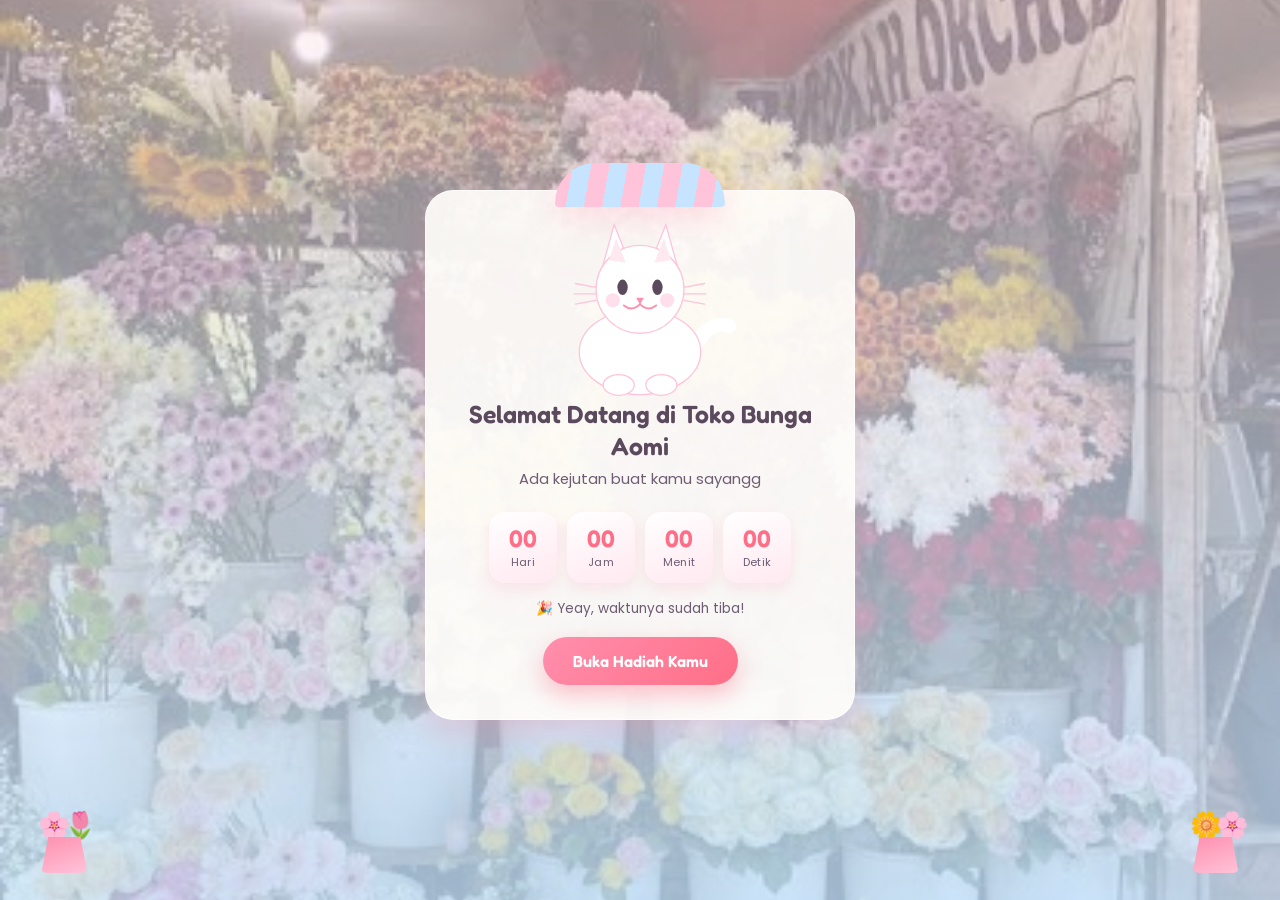
<file: index.html>
<!DOCTYPE html>
<html lang="id">

<head>
  <meta charset="UTF-8">
  <meta name="viewport" content="width=device-width, initial-scale=1.0">
  <title>Toko Bunga Aomi</title>

  <meta property="og:title" content="Toko Bunga Aomi">
  <meta property="og:description" content="Ada kejutan buat kamu sayangg">
  <meta property="og:type" content="website">

  <link rel="icon"
    href="data:image/svg+xml,%3Csvg xmlns='http://www.w3.org/2000/svg' viewBox='0 0 100 100'%3E%3Ctext y='.9em' font-size='90'%3E%F0%9F%90%B1%3C/text%3E%3C/svg%3E">

  <link rel="preconnect" href="https://fonts.googleapis.com">
  <link rel="preconnect" href="https://fonts.gstatic.com" crossorigin>
  <link
    href="https://fonts.googleapis.com/css2?family=Fredoka:wght@400;500;600;700&family=Poppins:wght@300;400;500;600;700&display=swap"
    rel="stylesheet">
  <link rel="stylesheet" href="style.css?v=1">
</head>

<body class="index-body">
  <div class="page-transition-overlay" id="pageTransitionOverlay" aria-hidden="true">

  </div>


  <div class="hero">
    <div class="hero-bg" aria-hidden="true"></div>
    <div class="hero-overlay" aria-hidden="true"></div>

    <div class="flower-pot flower-pot-left" aria-hidden="true">
      <span class="blooms">🌸🌷</span>
      <span class="pot"></span>
    </div>
    <div class="flower-pot flower-pot-right" aria-hidden="true">
      <span class="blooms">🌼🌸</span>
      <span class="pot"></span>
    </div>

    <div class="shop-card">
      <div class="awning" aria-hidden="true"></div>

      <div class="cat-guardian" aria-hidden="true">
        <svg viewBox="0 0 260 280" xmlns="http://www.w3.org/2000/svg">
          <g transform="translate(196,148)">
            <path class="cat-tail" d="M10,92 C14,42 46,14 72,24" fill="none" stroke="var(--white)" stroke-width="22"
              stroke-linecap="round" />
          </g>
          <ellipse cx="130" cy="212" rx="94" ry="66" fill="var(--white)" stroke="var(--pink-mid)" stroke-width="2" />
          <g class="cat-head">
            <polygon points="72,80 90,15 118,85" fill="var(--white)" stroke="var(--pink-mid)" stroke-width="2" />
            <polygon points="142,85 170,15 188,80" fill="var(--white)" stroke="var(--pink-mid)" stroke-width="2" />
            <circle cx="130" cy="115" r="68" fill="var(--white)" stroke="var(--pink-mid)" stroke-width="2" />
            <polygon points="82,70 93,36 108,74" fill="var(--pink-light)" />
            <polygon points="152,74 167,36 178,70" fill="var(--pink-light)" />
            <circle cx="88" cy="132" r="11" fill="var(--pink-mid)" opacity="0.55" />
            <circle cx="172" cy="132" r="11" fill="var(--pink-mid)" opacity="0.55" />
            <ellipse class="cat-eye" cx="103" cy="112" rx="8" ry="12" fill="var(--ink)" />
            <ellipse class="cat-eye" cx="157" cy="112" rx="8" ry="12" fill="var(--ink)" />
            <polygon points="124,128 136,128 130,138" fill="var(--pink-deep)" />
            <path d="M130,138 Q118,150 105,140" fill="none" stroke="var(--pink-deep)" stroke-width="3"
              stroke-linecap="round" />
            <path d="M130,138 Q142,150 155,140" fill="none" stroke="var(--pink-deep)" stroke-width="3"
              stroke-linecap="round" />
            <line x1="62" y1="112" x2="30" y2="106" stroke="var(--pink-mid)" stroke-width="2" stroke-linecap="round" />
            <line x1="62" y1="122" x2="28" y2="122" stroke="var(--pink-mid)" stroke-width="2" stroke-linecap="round" />
            <line x1="62" y1="132" x2="30" y2="138" stroke="var(--pink-mid)" stroke-width="2" stroke-linecap="round" />
            <line x1="198" y1="112" x2="230" y2="106" stroke="var(--pink-mid)" stroke-width="2"
              stroke-linecap="round" />
            <line x1="198" y1="122" x2="232" y2="122" stroke="var(--pink-mid)" stroke-width="2"
              stroke-linecap="round" />
            <line x1="198" y1="132" x2="230" y2="138" stroke="var(--pink-mid)" stroke-width="2"
              stroke-linecap="round" />
          </g>
          <ellipse cx="97" cy="263" rx="24" ry="16" fill="var(--white)" stroke="var(--pink-mid)" stroke-width="2" />
          <ellipse cx="163" cy="263" rx="24" ry="16" fill="var(--white)" stroke="var(--pink-mid)" stroke-width="2" />
        </svg>
      </div>

      <h1 class="heading index-heading">Selamat Datang di Toko Bunga Aomi</h1>
      <p class="subtitle">Ada kejutan buat kamu sayangg</p>

      <div class="countdown" id="countdown" aria-live="off">
        <div class="countdown-item"><span class="num" id="days">00</span><span class="lbl">Hari</span></div>
        <div class="countdown-item"><span class="num" id="hours">00</span><span class="lbl">Jam</span></div>
        <div class="countdown-item"><span class="num" id="minutes">00</span><span class="lbl">Menit</span></div>
        <div class="countdown-item"><span class="num" id="seconds">00</span><span class="lbl">Detik</span></div>
      </div>

      <p class="countdown-hint" id="countdownHint">Sabar yaa, hadiahnya belum boleh dibuka...</p>

      <button class="gift-button" id="giftButton" disabled>Buka Hadiah Kamu</button>
    </div>
  </div>
  <script src="script.js?v=1" defer></script>
</body>

</html>
</file>
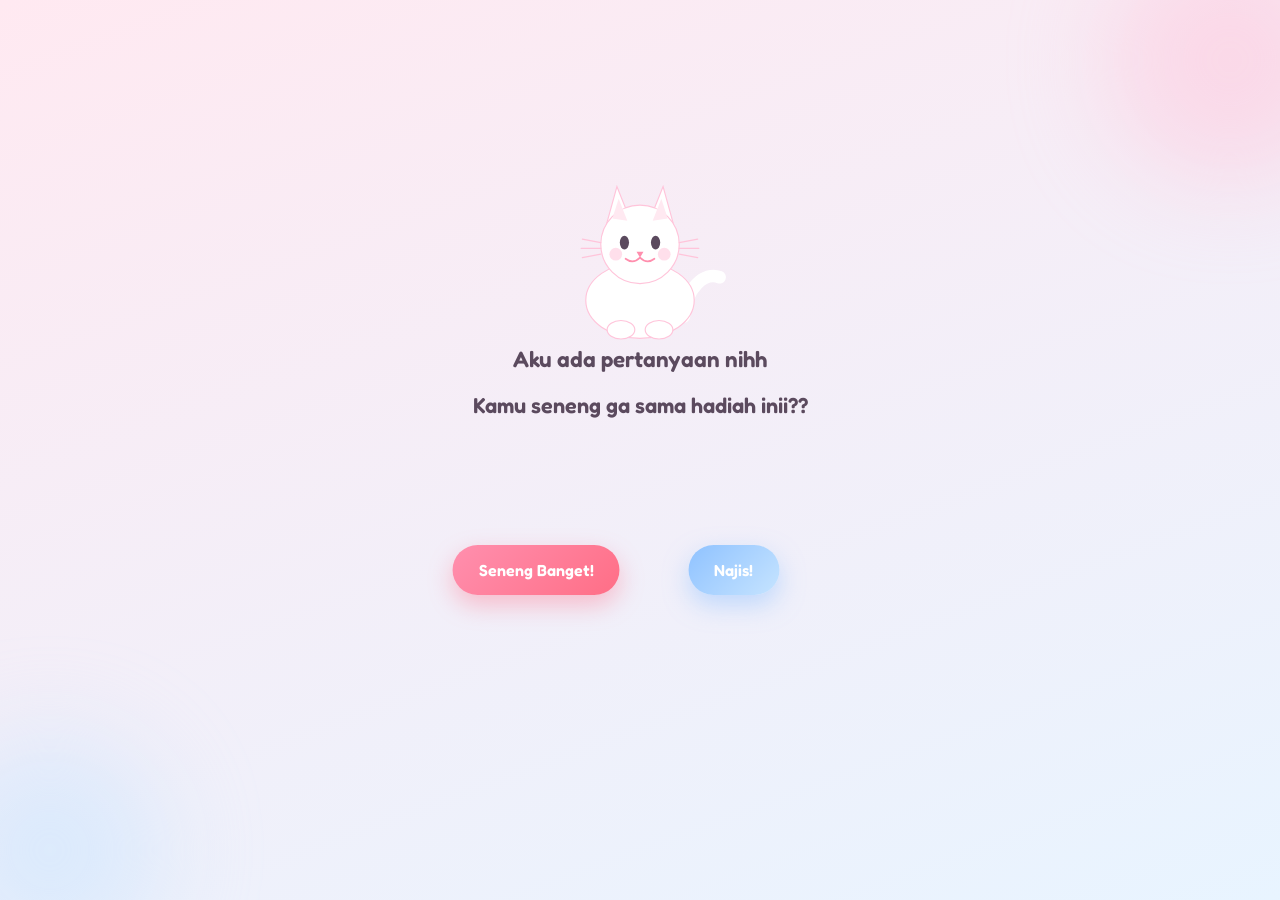
<file: kuis.html>
<!DOCTYPE html>
<html lang="id">

<head>
  <meta charset="UTF-8">
  <meta name="viewport" content="width=device-width, initial-scale=1.0">
  <title>Pertanyaan</title>
  <link rel="icon"
    href="data:image/svg+xml,%3Csvg xmlns='http://www.w3.org/2000/svg' viewBox='0 0 100 100'%3E%3Ctext y='.9em' font-size='90'%3E%F0%9F%90%B1%3C/text%3E%3C/svg%3E">

  <link rel="preconnect" href="https://fonts.googleapis.com">
  <link rel="preconnect" href="https://fonts.gstatic.com" crossorigin>
  <link
    href="https://fonts.googleapis.com/css2?family=Fredoka:wght@400;500;600;700&family=Poppins:wght@300;400;500;600;700&display=swap"
    rel="stylesheet">
  <link rel="stylesheet" href="style.css?v=1">
</head>

<body class="quiz-body">
  <div class="page-transition-overlay" id="pageTransitionOverlay" aria-hidden="true">

  </div>



  <div class="bg-blob bg-blob-1" aria-hidden="true"></div>
  <div class="bg-blob bg-blob-2" aria-hidden="true"></div>

  <div class="page">
    <div class="cat-watch" aria-hidden="true">
      <svg viewBox="0 0 260 280" xmlns="http://www.w3.org/2000/svg">
        <g transform="translate(196,148)">
          <path class="cat-tail" d="M10,92 C14,42 46,14 72,24" fill="none" stroke="var(--white)" stroke-width="22"
            stroke-linecap="round" />
        </g>
        <ellipse cx="130" cy="212" rx="94" ry="66" fill="var(--white)" stroke="var(--pink-mid)" stroke-width="2" />
        <g class="cat-head-tilt">
          <polygon points="72,80 90,15 118,85" fill="var(--white)" stroke="var(--pink-mid)" stroke-width="2" />
          <polygon points="142,85 170,15 188,80" fill="var(--white)" stroke="var(--pink-mid)" stroke-width="2" />
          <circle cx="130" cy="115" r="68" fill="var(--white)" stroke="var(--pink-mid)" stroke-width="2" />
          <polygon points="82,70 93,36 108,74" fill="var(--pink-light)" />
          <polygon points="152,74 167,36 178,70" fill="var(--pink-light)" />
          <circle cx="88" cy="132" r="11" fill="var(--pink-mid)" opacity="0.55" />
          <circle cx="172" cy="132" r="11" fill="var(--pink-mid)" opacity="0.55" />
          <ellipse class="cat-eye" cx="103" cy="112" rx="8" ry="12" fill="var(--ink)" />
          <ellipse class="cat-eye" cx="157" cy="112" rx="8" ry="12" fill="var(--ink)" />
          <polygon points="124,128 136,128 130,138" fill="var(--pink-deep)" />
          <path d="M130,138 Q118,150 105,140" fill="none" stroke="var(--pink-deep)" stroke-width="3"
            stroke-linecap="round" />
          <path d="M130,138 Q142,150 155,140" fill="none" stroke="var(--pink-deep)" stroke-width="3"
            stroke-linecap="round" />
          <line x1="62" y1="112" x2="30" y2="106" stroke="var(--pink-mid)" stroke-width="2" stroke-linecap="round" />
          <line x1="62" y1="122" x2="28" y2="122" stroke="var(--pink-mid)" stroke-width="2" stroke-linecap="round" />
          <line x1="62" y1="132" x2="30" y2="138" stroke="var(--pink-mid)" stroke-width="2" stroke-linecap="round" />
          <line x1="198" y1="112" x2="230" y2="106" stroke="var(--pink-mid)" stroke-width="2" stroke-linecap="round" />
          <line x1="198" y1="122" x2="232" y2="122" stroke="var(--pink-mid)" stroke-width="2" stroke-linecap="round" />
          <line x1="198" y1="132" x2="230" y2="138" stroke="var(--pink-mid)" stroke-width="2" stroke-linecap="round" />
        </g>
        <ellipse cx="97" cy="263" rx="24" ry="16" fill="var(--white)" stroke="var(--pink-mid)" stroke-width="2" />
        <ellipse cx="163" cy="263" rx="24" ry="16" fill="var(--white)" stroke="var(--pink-mid)" stroke-width="2" />
      </svg>
    </div>

    <h1 class="heading quiz-heading">Aku ada pertanyaan nihh</h1>
    <p class="question">Kamu seneng ga sama hadiah inii??</p>

    <div class="quiz-actions" id="quizActions">
      <button class="btn-yes" id="btnYes">Seneng Banget!</button>
      <button class="btn-no" id="btnNo">Najis!</button>
    </div>

    <p class="guilt-text" id="guiltText" aria-live="polite"></p>
  </div>
  <script src="script.js?v=1" defer></script>
</body>

</html>
</file>
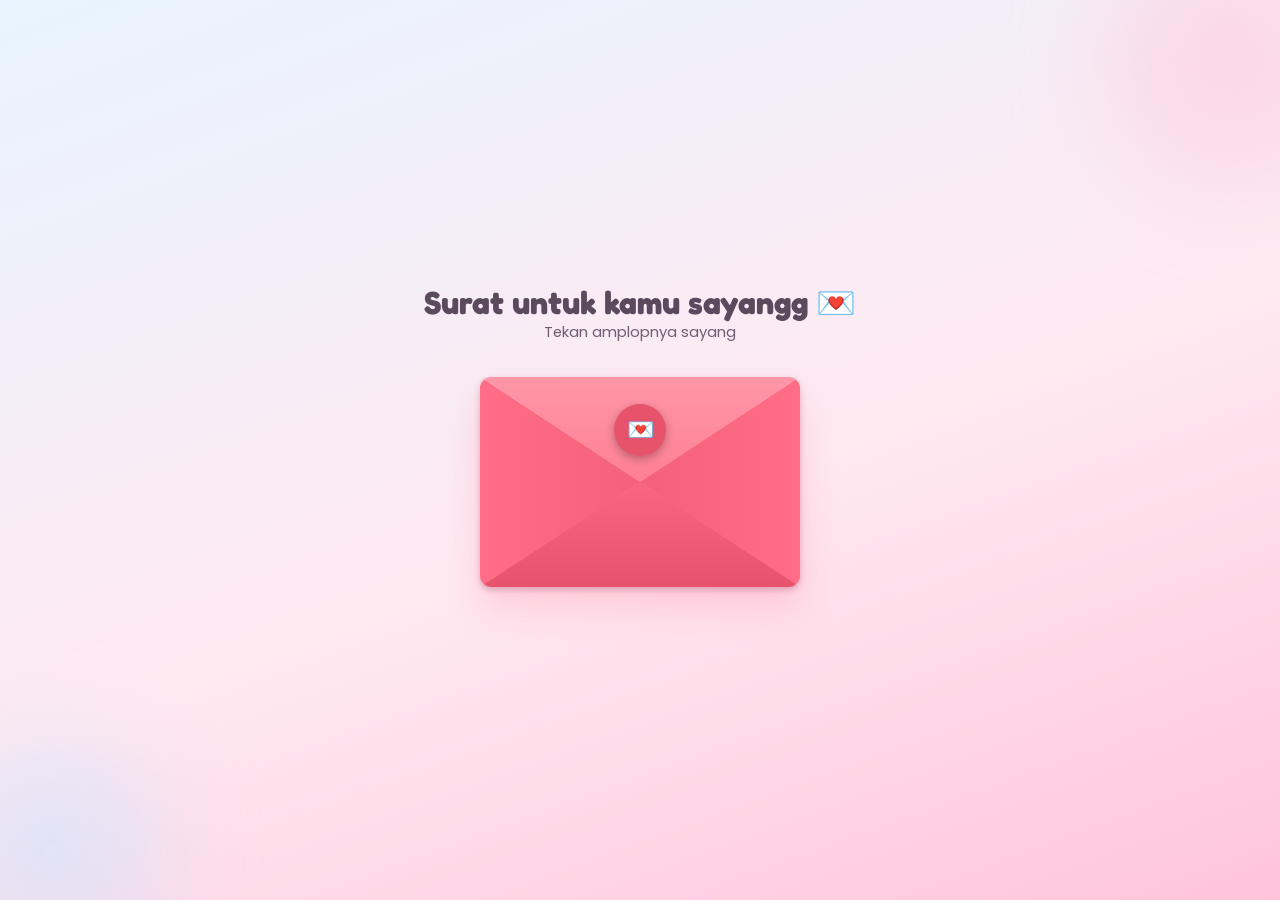
<file: surat.html>
<!DOCTYPE html>
<html lang="id">

<head>
  <meta charset="UTF-8">
  <meta name="viewport" content="width=device-width, initial-scale=1.0">
  <title>Surat untuk kamu sayangg</title>
  <link rel="icon"
    href="data:image/svg+xml,%3Csvg xmlns='http://www.w3.org/2000/svg' viewBox='0 0 100 100'%3E%3Ctext y='.9em' font-size='90'%3E%F0%9F%90%B1%3C/text%3E%3C/svg%3E">

  <link rel="preconnect" href="https://fonts.googleapis.com">
  <link rel="preconnect" href="https://fonts.gstatic.com" crossorigin>
  <link
    href="https://fonts.googleapis.com/css2?family=Fredoka:wght@400;500;600;700&family=Poppins:wght@300;400;500;600;700&display=swap"
    rel="stylesheet">
  <link rel="stylesheet" href="style.css?v=1">
</head>

<body class="surat-body">
  <div class="page-transition-overlay" id="pageTransitionOverlay" aria-hidden="true">

  </div>


  <div class="bg-blob bg-blob-1" aria-hidden="true"></div>
  <div class="bg-blob bg-blob-2" aria-hidden="true"></div>

  <div class="page">
    <h1 class="heading">Surat untuk kamu sayangg 💌</h1>
    <p class="subtitle surat-subtitle" id="instructionText">Tekan amplopnya sayang</p>

    <div class="envelope-scene">
      <div class="envelope" id="envelope" tabindex="0" role="button" aria-expanded="false"
        aria-label="Buka amplop surat">
        <div class="envelope-back"></div>

        <div class="envelope-flap envelope-flap-left"></div>
        <div class="envelope-flap envelope-flap-right"></div>
        <div class="envelope-flap envelope-flap-bottom"></div>
        <div class="envelope-flap envelope-flap-top">
          <div class="envelope-seal">💌</div>
        </div>
      </div>
    </div>
  </div>

  <div class="letter-backdrop" id="letterBackdrop" aria-hidden="true"></div>

  <div class="letter" id="letter" aria-hidden="true">
    <p class="letter-greeting">Untuk Aomi istrikuu,</p>
    <p class="letter-body">Happy Birthday sayangg, semoga umur kamu dipanjangkan dan rezeki kamu dilancarkan yahh
      sayanggg</p>
    <p class="letter-body">Oh iya sayang aku minta maaf yah misalnya aku bikin kamu merasa terganggu, kayak aku minta
      kamu sleepcall setiap hari gituu</p>
    <p class="letter-body">Btw kamu makin kesini makin cantik aja sayangg, sesekali kirim pap yahh, kalo keseringan
      nanti aku bisa diabetess</p>
    <p class="letter-signature">Dari, Suami kamuu</p>
    <button class="next-button" id="nextBtn">Lanjut ➔</button>
  </div>
  <script src="script.js?v=1" defer></script>
</body>

</html>
</file>
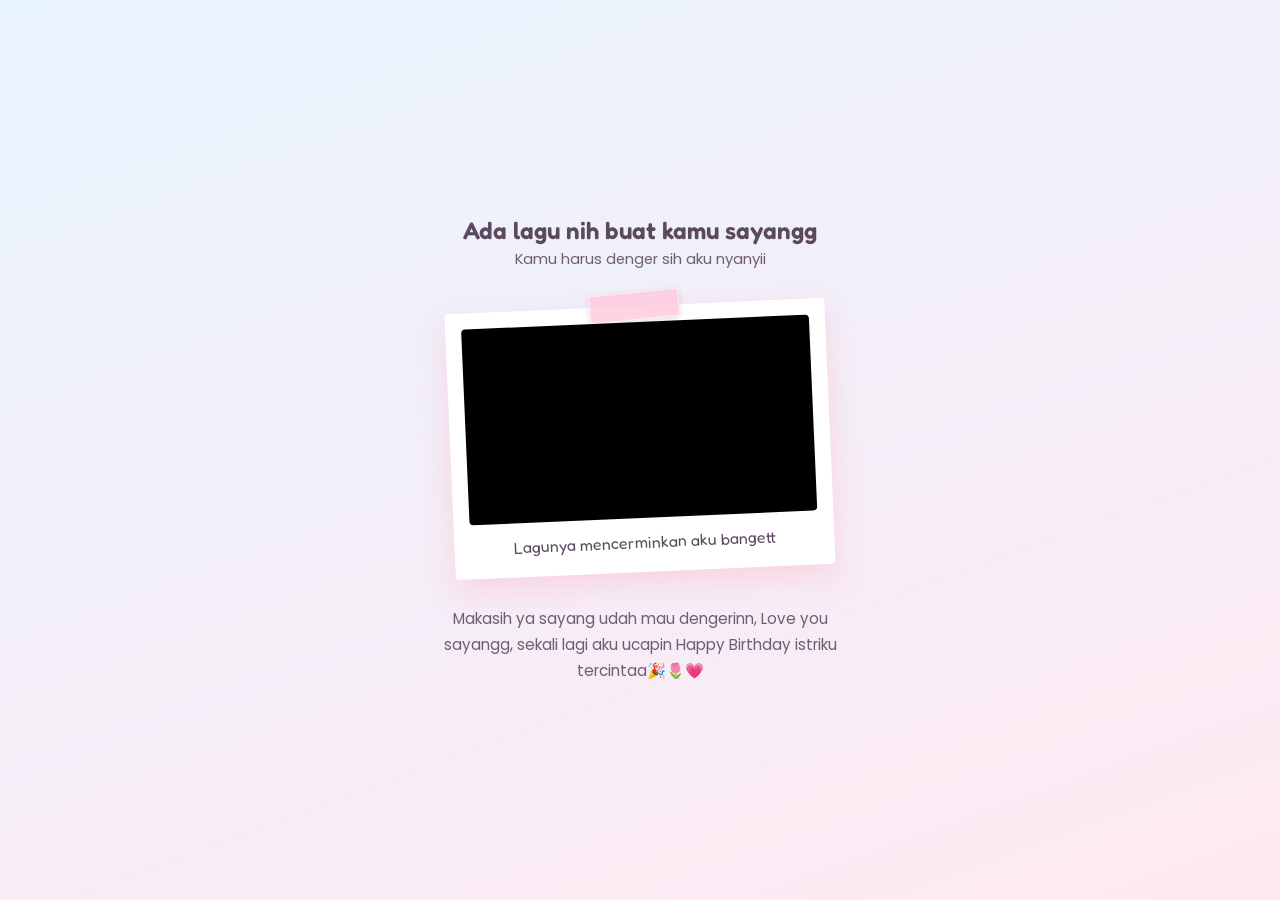
<file: video.html>
<!DOCTYPE html>
<html lang="id">

<head>
  <meta charset="UTF-8">
  <meta name="viewport" content="width=device-width, initial-scale=1.0">
  <title>Sesuatu untuk kamu</title>
  <link rel="icon"
    href="data:image/svg+xml,%3Csvg xmlns='http://www.w3.org/2000/svg' viewBox='0 0 100 100'%3E%3Ctext y='.9em' font-size='90'%3E%F0%9F%90%B1%3C/text%3E%3C/svg%3E">

  <link rel="preconnect" href="https://fonts.googleapis.com">
  <link rel="preconnect" href="https://fonts.gstatic.com" crossorigin>
  <link
    href="https://fonts.googleapis.com/css2?family=Fredoka:wght@400;500;600;700&family=Poppins:wght@300;400;500;600;700&display=swap"
    rel="stylesheet">
  <link rel="stylesheet" href="style.css?v=1">
</head>

<body class="video-body">
  <div class="page-transition-overlay" id="pageTransitionOverlay" aria-hidden="true">

  </div>


  <div class="floating-hearts" aria-hidden="true">
    <span style="left:8%; animation-duration:11s; animation-delay:0s;">💕</span>
    <span style="left:22%; animation-duration:9s; animation-delay:2s;">🌸</span>
    <span style="left:40%; animation-duration:13s; animation-delay:1s;">💗</span>
    <span style="left:58%; animation-duration:10s; animation-delay:4s;">🌷</span>
    <span style="left:74%; animation-duration:12s; animation-delay:0.5s;">💕</span>
    <span style="left:88%; animation-duration:9.5s; animation-delay:3s;">🌸</span>
  </div>

  <div class="page video-page">
    <h1 class="heading video-heading">Ada lagu nih buat kamu sayangg</h1>
    <p class="subtitle video-subtitle">Kamu harus denger sih aku nyanyii</p>

    <div class="polaroid">
      <span class="tape" aria-hidden="true"></span>
      <div class="video-frame">
        <iframe src="https://www.youtube.com/embed/R5LKAlssjeI" title="Video Buat Aomii"

          allow="accelerometer; autoplay; clipboard-write; encrypted-media; gyroscope; picture-in-picture; web-share"
          allowfullscreen>
        </iframe>
      </div>
      <p class="polaroid-caption">Lagunya mencerminkan aku bangett</p>
    </div>

    <p class="closing-text">Makasih ya sayang udah mau dengerinn, Love you sayangg, sekali lagi aku ucapin Happy
      Birthday istriku tercintaa🎉🌷💗</p>
  </div>
  <script src="script.js?v=1" defer></script>
</body>

</html>
</file>
<file: style.css>
:root {
  --pink-light: #FFE9F1;
  --pink-mid: #FFC4DA;
  --pink-deep: #FF8FAE;
  --blue-light: #E8F4FF;
  --blue-mid: #C6E4FF;
  --blue-deep: #8FC2FF;
  --cream: #FFFDFA;
  --white: #FFFFFF;
  --ink: #5B4A5E;
  --ink-soft: #6E5D73;
  --red-mid: #FF97A8;
  --red-deep: #FF6E86;
  --red-darker: #E8536C;
  --shadow: 0 12px 30px rgba(255, 143, 174, 0.28);
}

* {
  box-sizing: border-box;
  margin: 0;
  padding: 0;
}

html {
  scroll-behavior: smooth;
}

.page-transition-overlay {
  position: fixed;
  inset: 0;
  z-index: 999999;
  pointer-events: none;
  overflow: hidden;
  background-color: var(--red-deep);
  background-image: url('tulip.jpg');
  background-size: cover;
  background-position: center;
  clip-path: circle(150% at 50% 50%);
  transition: clip-path 0.8s cubic-bezier(.5, 0, .4, 1);
}

.page-transition-overlay.opened {
  clip-path: circle(0% at 50% 50%);
}

body {
  font-family: 'Poppins', sans-serif;
  color: var(--ink);
  min-height: 100svh;
  overflow-x: hidden;
  -webkit-tap-highlight-color: transparent;
}

h1,
h2,
h3,
.heading {
  font-family: 'Fredoka', sans-serif;
}

/* ========== Shared peeking cat (global effect) ========== */
.peeking-cat {
  position: fixed;
  z-index: 9999;
  pointer-events: none;
  width: 64px;
  height: 64px;
  transition: transform 1s ease-in-out;
  /* dipakai khusus utk tahap "merayap" di bawah */
}

.peeking-cat svg {
  width: 100%;
  height: 100%;
  display: block;
  overflow: visible;
}

.peeking-cat .peek-eye {
  transform-box: fill-box;
  transform-origin: 50% 50%;
  animation: catBlink 5s ease-in-out infinite;
}

.peeking-cat.peek-bottom {
  bottom: 0px;
  left: 50%;
  transform: translateY(0);
}

.peeking-cat.peek-bottom.peek-creep {
  transform: translateY(-8px);
}

.peeking-cat.peek-top {
  top: 0px;
  left: 50%;
  transform: translateY(0);
}

.peeking-cat.peek-top.peek-creep {
  transform: translateY(8px);
}

.peeking-cat.peek-left {
  left: 0px;
  top: 50%;
  transform: translateX(0);
}

.peeking-cat.peek-left.peek-creep {
  transform: translateX(16px);
}

.peeking-cat.peek-right {
  right: 0px;
  top: 50%;
  transform: translateX(0);
}

.peeking-cat.peek-right.peek-creep {
  transform: translateX(-16px);
}

.peek-rotate {
  transform-box: view-box;
  transform-origin: 50% 50%;
}

.peeking-cat.peek-left .peek-rotate {
  transform: rotate(90deg);
}

.peeking-cat.peek-right .peek-rotate {
  transform: rotate(-90deg);
}

.peeking-cat.peek-top .peek-rotate,
.peeking-cat.peek-bottom .peek-rotate {
  transform: rotate(0deg);
}

.peek-reveal {
  clip-path: inset(0% 0% 100% 0%) view-box;
  transition: clip-path 0.45s cubic-bezier(.34, 1.1, .4, 1);
}

.peeking-cat.peek-visible .peek-reveal {
  clip-path: inset(0% 0% 35% 0%) view-box;
}

.peeking-cat.peek-visible.head-arrived .peek-reveal {
  clip-path: inset(0% 0% 0% 0%) view-box;
  transition: clip-path 0.65s cubic-bezier(.3, 1.05, .4, 1);
}

.peek-speech-bubble {
  position: fixed;
  z-index: 1000000;
  pointer-events: none;
  opacity: 0;
  transform: scale(0.55);
  transform-origin: center center;
  transition: opacity 0.3s ease, transform 0.4s cubic-bezier(.34, 1.6, .64, 1);
}

.peek-speech-bubble.visible {
  opacity: 1;
  transform: scale(1);
}

.peek-speech-bubble svg {
  width: 100%;
  height: auto;
  display: block;
  overflow: visible;
}

.peek-speech-text {
  position: absolute;
  top: 37%;
  left: 50%;
  transform: translate(-50%, -50%);
  font-family: 'Fredoka', sans-serif;
  font-weight: 600;
  font-size: 15px;
  color: var(--ink);
  white-space: nowrap;
}

@keyframes catBlink {

  0%,
  88%,
  100% {
    transform: scaleY(1);
  }

  92% {
    transform: scaleY(0.12);
  }

  96% {
    transform: scaleY(1);
  }
}

/* ============================================================
   INDEX PAGE (Toko Bunga Spesial)
============================================================ */
body.index-body {
  background: linear-gradient(160deg, var(--blue-light), var(--pink-light));
}

.hero {
  position: relative;
  min-height: 100svh;
  display: flex;
  flex-direction: column;
  align-items: center;
  justify-content: center;
  padding: 60px 20px 50px;
  overflow: hidden;
}

.hero-bg {
  position: absolute;
  inset: 0;
  z-index: 0;
  background-image: url('bunga.jpg');
  background-size: cover;
  background-position: center;
}

.hero-overlay {
  position: absolute;
  inset: 0;
  z-index: 1;
  background: linear-gradient(180deg, rgba(255, 233, 241, 0.55) 0%, rgba(198, 228, 255, 0.8) 100%);
}

.flower-pot {
  position: absolute;
  bottom: 3%;
  z-index: 2;
  display: flex;
  flex-direction: column;
  align-items: center;
}

.flower-pot-left {
  left: 3%;
}

.flower-pot-right {
  right: 3%;
}

.flower-pot .blooms {
  font-size: 26px;
  letter-spacing: -6px;
  margin-bottom: -8px;
}

.flower-pot .pot {
  width: 46px;
  height: 36px;
  background: linear-gradient(160deg, var(--pink-deep), var(--pink-mid));
  clip-path: polygon(15% 0, 85% 0, 100% 100%, 0% 100%);
  border-radius: 0 0 6px 6px;
}

.shop-card {
  position: relative;
  z-index: 3;
  width: 100%;
  max-width: 430px;
  background: rgba(255, 253, 250, 0.92);
  border-radius: 28px;
  padding: 30px 26px 34px;
  text-align: center;
  box-shadow: var(--shadow);
  border: 1px solid rgba(255, 255, 255, 0.7);
}

.awning {
  width: 170px;
  height: 44px;
  margin: -58px auto 8px;
  background: repeating-linear-gradient(100deg, var(--pink-mid) 0 18px, var(--blue-mid) 18px 36px);
  border-radius: 85px 85px 8px 8px;
  box-shadow: var(--shadow);
}

/* ===== CAT MASCOT (INDEX) ===== */
.cat-guardian {
  width: 168px;
  margin: 4px auto 2px;
}

.cat-guardian svg {
  width: 100%;
  height: auto;
  display: block;
  overflow: visible;
}

.cat-eye {
  transform-box: fill-box;
  transform-origin: 50% 50%;
  animation: catBlink 4.5s ease-in-out infinite;
}

.cat-tail {
  transform-box: fill-box;
  transform-origin: 0% 100%;
  animation: catTailWag 2.1s ease-in-out infinite;
}

@keyframes catTailWag {

  0%,
  100% {
    transform: rotate(-12deg);
  }

  50% {
    transform: rotate(15deg);
  }
}

.heading.index-heading {
  font-size: 1.55rem;
  font-weight: 600;
  color: var(--ink);
  line-height: 1.3;
  margin-bottom: 6px;
}

.subtitle {
  font-size: 0.92rem;
  color: var(--ink-soft);
  margin-bottom: 22px;
}

.countdown {
  display: flex;
  justify-content: center;
  gap: 10px;
  margin-bottom: 16px;
  flex-wrap: wrap;
}

.countdown-item {
  background: linear-gradient(160deg, var(--white), var(--pink-light));
  border-radius: 16px;
  padding: 12px 6px;
  width: 68px;
  box-shadow: 0 6px 14px rgba(255, 143, 174, 0.18);
}

.countdown-item .num {
  display: block;
  font-family: 'Fredoka', sans-serif;
  font-size: 1.5rem;
  font-weight: 600;
  color: var(--red-deep);
}

.countdown-item .lbl {
  display: block;
  font-size: 0.68rem;
  color: var(--ink-soft);
  margin-top: 2px;
  letter-spacing: 0.03em;
}

.countdown-hint {
  font-size: 0.85rem;
  color: var(--ink-soft);
  margin-bottom: 18px;
  min-height: 1.2em;
}

/* Tombol dikunci */
.gift-button {
  display: none;
  border: none;
  cursor: pointer;
  font-family: 'Fredoka', sans-serif;
  background: linear-gradient(135deg, var(--pink-deep), var(--red-deep));
  color: var(--white);
  font-size: 1rem;
  font-weight: 600;
  padding: 14px 30px;
  border-radius: 40px;
  box-shadow: 0 10px 24px rgba(255, 110, 134, 0.4);
  transition: transform 0.25s ease, box-shadow 0.25s ease;
}

.gift-button.visible {
  display: inline-flex;
  animation: fadeInUp 0.9s ease forwards;
}

.gift-button:hover {
  transform: translateY(-3px);
  box-shadow: 0 14px 28px rgba(255, 110, 134, 0.5);
}

.gift-button:active {
  transform: translateY(0) scale(0.97);
}

@keyframes fadeInUp {
  from {
    opacity: 0;
    transform: translateY(18px);
  }

  to {
    opacity: 1;
    transform: translateY(0);
  }
}

@media (max-width: 420px) {
  .shop-card {
    padding: 26px 16px 30px;
    border-radius: 22px;
  }

  .cat-guardian {
    width: 132px;
  }

  .countdown-item {
    width: 58px;
    padding: 10px 4px;
  }

  .countdown-item .num {
    font-size: 1.2rem;
  }

  .heading.index-heading {
    font-size: 1.28rem;
  }
}

/* ============================================================
   QUIZ PAGE
============================================================ */
body.quiz-body {
  background: linear-gradient(160deg, var(--pink-light) 0%, var(--blue-light) 100%);
}

.bg-blob {
  position: fixed;
  border-radius: 50%;
  filter: blur(50px);
  opacity: 0.5;
  z-index: 0;
}

.bg-blob-1 {
  width: 240px;
  height: 240px;
  background: var(--pink-mid);
  top: -60px;
  right: -70px;
}

.bg-blob-2 {
  width: 220px;
  height: 220px;
  background: var(--blue-mid);
  bottom: -60px;
  left: -60px;
}

.page {
  position: relative;
  z-index: 1;
  min-height: 100svh;
  display: flex;
  flex-direction: column;
  align-items: center;
  justify-content: center;
  padding: 50px 20px;
  text-align: center;
}

.cat-watch {
  width: 150px;
  margin: 0 auto 6px;
}

.cat-watch svg {
  width: 100%;
  height: auto;
  display: block;
  overflow: visible;
}

.cat-tail {
  transform-box: fill-box;
  transform-origin: 0% 100%;
  animation: catTailWag 2.6s ease-in-out infinite;
}

.cat-head-tilt {
  transform-box: fill-box;
  transform-origin: 50% 100%;
  animation: catHeadTilt 3.4s ease-in-out infinite;
}

@keyframes catTailWag {

  0%,
  100% {
    transform: rotate(-10deg);
  }

  50% {
    transform: rotate(12deg);
  }
}

@keyframes catHeadTilt {

  0%,
  100% {
    transform: rotate(-6deg);
  }

  50% {
    transform: rotate(7deg);
  }
}

.heading.quiz-heading {
  font-size: 1.4rem;
  font-weight: 600;
  margin-bottom: 18px;
}

.question {
  font-family: 'Fredoka', sans-serif;
  font-size: 1.35rem;
  font-weight: 600;
  color: var(--ink);
  max-width: 420px;
  margin: 0 auto 30px;
  line-height: 1.4;
}

.quiz-actions {
  position: relative;
  width: 100%;
  max-width: 520px;
  height: 240px;
  margin: 0 auto;
}

.btn-yes,
.btn-no {
  position: absolute;
  border: none;
  cursor: pointer;
  font-family: 'Fredoka', sans-serif;
  font-size: 1rem;
  font-weight: 600;
  padding: 15px 26px;
  border-radius: 40px;
  white-space: nowrap;
  transition: box-shadow 0.2s ease;
}

.btn-yes {
  left: 30%;
  top: 50%;
  transform: translate(-50%, -50%);
  background: linear-gradient(135deg, var(--pink-deep), var(--red-deep));
  color: var(--white);
  box-shadow: 0 10px 24px rgba(255, 110, 134, 0.4);
  z-index: 2;
}

.btn-yes:hover {
  box-shadow: 0 14px 28px rgba(255, 110, 134, 0.5);
}

.btn-no {
  left: 68%;
  top: 50%;
  transform: translate(-50%, -50%);
  background: linear-gradient(135deg, var(--blue-deep), var(--blue-mid));
  color: var(--white);
  box-shadow: 0 10px 24px rgba(143, 194, 255, 0.5);
  z-index: 3;
  touch-action: none;
}

.btn-no.pop-btn {
  animation: btnPop 0.35s ease;
}

@keyframes btnPop {
  0% {
    transform: scale(1) rotate(0deg);
  }

  50% {
    transform: scale(1.15) rotate(-5deg);
  }

  100% {
    transform: scale(1) rotate(0deg);
  }
}

.guilt-text {
  min-height: 26px;
  font-size: 0.95rem;
  color: var(--blue-deep);
  font-weight: 500;
  margin-top: 6px;
}

.guilt-text.pop {
  animation: guiltPop 0.4s ease;
}

@keyframes guiltPop {
  0% {
    transform: scale(0.8);
    opacity: 0;
  }

  60% {
    transform: scale(1.08);
    opacity: 1;
  }

  100% {
    transform: scale(1);
    opacity: 1;
  }
}

@media (max-width: 420px) {
  .heading {
    font-size: 1.2rem;
  }

  .question {
    font-size: 1.15rem;
  }

  .cat-watch {
    width: 120px;
  }

  .quiz-actions {
    height: 280px;
  }

  .btn-yes,
  .btn-no {
    font-size: 0.9rem;
    padding: 13px 20px;
  }
}

/* ============================================================
   SURAT PAGE
============================================================ */
body.surat-body {
  background: linear-gradient(160deg, var(--blue-light) 0%, var(--pink-light) 55%, var(--pink-mid) 100%);
}

.subtitle.surat-subtitle {
  margin-bottom: 34px;
  min-height: 1.3em;
  transition: opacity 0.3s ease;
}

.envelope-scene {
  perspective: 1200px;
  margin-bottom: 30px;
}

.envelope {
  position: relative;
  width: 320px;
  max-width: 82vw;
  height: 210px;
  cursor: pointer;
  animation: envelopeHint 2.6s ease-in-out infinite;
}

.envelope.open {
  animation: none;
}

.envelope:focus-visible {
  outline: 3px solid var(--blue-deep);
  outline-offset: 6px;
  border-radius: 12px;
}

@keyframes envelopeHint {

  0%,
  100% {
    transform: scale(1) rotate(0deg);
  }

  50% {
    transform: scale(1.015) rotate(-0.5deg);
  }
}

.envelope-back {
  position: absolute;
  inset: 0;
  border-radius: 12px;
  background: linear-gradient(135deg, var(--red-mid), var(--red-deep));
  box-shadow:
    0 3px 6px rgba(140, 40, 65, 0.28),
    0 20px 36px rgba(255, 143, 174, 0.32);
  z-index: 1;
}

.letter-backdrop {
  position: fixed;
  inset: 0;
  background: rgba(60, 30, 45, 0.35);
  z-index: 15;
  opacity: 0;
  pointer-events: none;
  transition: opacity 0.5s ease;
}

.letter-backdrop.is-open {
  opacity: 1;
}

.letter {
  position: fixed;
  top: 50%;
  left: 50%;
  width: min(88vw, 380px);
  background: var(--cream);
  border-radius: 14px;
  box-shadow: 0 24px 60px rgba(0, 0, 0, 0.35);
  padding: 26px 24px 22px;
  text-align: left;
  z-index: 20;
  max-height: 78vh;
  overflow-y: auto;
  opacity: 0;
  pointer-events: none;
  transform: translate(-50%, -42%) scale(0.35) rotate(-6deg);
  transition: opacity 0.4s ease, transform 0.75s cubic-bezier(.34, 1.45, .4, 1);
}

.letter.is-open {
  opacity: 1;
  pointer-events: auto;
  transform: translate(-50%, -50%) scale(1) rotate(0deg);
}

.letter-greeting {
  font-family: 'Fredoka', sans-serif;
  font-size: 1rem;
  color: var(--red-deep);
  margin-bottom: 10px;
}

.letter-body {
  font-size: 0.9rem;
  line-height: 1.65;
  color: var(--ink);
  margin-bottom: 10px;
}

.letter-signature {
  font-family: 'Fredoka', sans-serif;
  font-size: 0.95rem;
  color: var(--red-deep);
  text-align: right;
  margin-top: 12px;
  margin-bottom: 2px;
}

.envelope-flap {
  position: absolute;
  inset: 0;
  pointer-events: none;
}

.envelope-flap-left {
  clip-path: polygon(0 0, 0 100%, 50% 50%);
  border-radius: 12px 0 0 12px;
  background: linear-gradient(90deg, var(--red-deep) 0%, var(--red-darker) 100%);
  filter: drop-shadow(1.5px 0 2px rgba(120, 25, 50, 0.22));
  z-index: 3;
}

.envelope-flap-right {
  clip-path: polygon(100% 0, 100% 100%, 50% 50%);
  border-radius: 0 12px 12px 0;
  background: linear-gradient(270deg, var(--red-deep) 0%, var(--red-darker) 100%);
  filter: drop-shadow(-1.5px 0 2px rgba(120, 25, 50, 0.22));
  z-index: 3;
}

.envelope-flap-bottom {
  clip-path: polygon(0 100%, 100% 100%, 50% 50%);
  border-radius: 0 0 12px 12px;
  background: linear-gradient(0deg, var(--red-darker) 0%, var(--red-deep) 70%);
  filter: drop-shadow(0 -2px 3px rgba(120, 25, 50, 0.25));
  z-index: 3;
}

.envelope-flap-top {
  clip-path: polygon(0 0, 100% 0, 50% 50%);
  border-radius: 12px 12px 0 0;
  background: linear-gradient(180deg, var(--red-mid) 0%, var(--red-deep) 85%);
  filter: drop-shadow(0 2.5px 3px rgba(120, 25, 50, 0.3));
  transform-origin: top center;
  transform: rotateX(0deg);
  transition: transform 1s cubic-bezier(.5, 0, .5, 1);
  backface-visibility: hidden;
  z-index: 4;
}

.envelope.open .envelope-flap-top {
  transform: rotateX(178deg);
  z-index: 0;
}

.envelope-seal {
  position: absolute;
  top: 25%;
  left: 50%;
  transform: translate(-50%, -50%);
  width: 52px;
  height: 52px;
  border-radius: 50%;
  background: var(--red-darker);
  z-index: 5;
  display: flex;
  align-items: center;
  justify-content: center;
  font-size: 22px;
  box-shadow: 0 3px 10px rgba(0, 0, 0, 0.28);
  transition: opacity 0.4s ease, transform 0.4s ease;
  pointer-events: none;
}

.envelope.open .envelope-seal {
  opacity: 0;
  transform: translate(-50%, -50%) scale(0.4);
}

.next-button {
  display: none;
  border: none;
  cursor: pointer;
  font-family: 'Fredoka', sans-serif;
  background: linear-gradient(135deg, var(--blue-deep), var(--blue-mid));
  color: var(--white);
  font-size: 1rem;
  font-weight: 600;
  padding: 13px 30px;
  border-radius: 40px;
  box-shadow: 0 10px 24px rgba(143, 194, 255, 0.5);
  transition: transform 0.25s ease, box-shadow 0.25s ease;
}

.next-button.visible {
  display: block;
  width: fit-content;
  margin: 18px auto 0;
  animation: fadeInUp 0.6s ease forwards;
}

.next-button:hover {
  transform: translateY(-3px);
  box-shadow: 0 14px 28px rgba(143, 194, 255, 0.6);
}

.next-button:active {
  transform: translateY(0) scale(0.97);
}

/* Catatan: surat page intentionally always-visible anim; kept via shared reduced motion. */

@media (max-width: 420px) {
  .heading {
    font-size: 1.3rem;
  }

  .envelope {
    height: 190px;
  }

  .letter-body {
    font-size: 0.82rem;
  }
}

/* ============================================================
   VIDEO PAGE
============================================================ */
body.video-body {
  background: linear-gradient(160deg, var(--blue-light) 0%, var(--pink-light) 100%);
}

.floating-hearts {
  position: fixed;
  inset: 0;
  pointer-events: none;
  overflow: hidden;
  z-index: 0;
}

.floating-hearts span {
  position: absolute;
  bottom: -40px;
  font-size: 20px;
  opacity: 0;
  animation-name: floatUp;
  animation-timing-function: linear;
  animation-iteration-count: infinite;
}

@keyframes floatUp {
  0% {
    transform: translateY(0) translateX(0) rotate(0deg);
    opacity: 0;
  }

  10% {
    opacity: 0.7;
  }

  88% {
    opacity: 0.45;
  }

  100% {
    transform: translateY(-115vh) translateX(24px) rotate(20deg);
    opacity: 0;
  }
}

.page.video-page {
  padding: 50px 20px;
}

.heading.video-heading {
  font-size: 1.5rem;
  font-weight: 600;
  margin-bottom: 4px;
}

.subtitle.video-subtitle {
  font-size: 0.92rem;
  color: var(--ink-soft);
  margin-bottom: 26px;
}

.polaroid {
  background: var(--white);
  padding: 16px 16px 20px;
  border-radius: 4px;
  box-shadow: var(--shadow);
  width: 100%;
  max-width: 380px;
  transform: rotate(-2.5deg);
  position: relative;
  margin: 10px 0 34px;
}

.polaroid .tape {
  position: absolute;
  top: -14px;
  left: 50%;
  transform: translateX(-50%) rotate(-3deg);
  width: 90px;
  height: 28px;
  background: rgba(255, 196, 218, 0.75);
  border: 1px solid rgba(255, 255, 255, 0.6);
  box-shadow: 0 2px 6px rgba(0, 0, 0, 0.12);
}

.video-frame {
  position: relative;
  width: 100%;
  padding-top: 56.25%;
  border-radius: 4px;
  overflow: hidden;
  background: #000;
}

.video-frame iframe {
  position: absolute;
  inset: 0;
  width: 100%;
  height: 100%;
  border: 0;
}

.polaroid-caption {
  font-family: 'Fredoka', sans-serif;
  text-align: center;
  margin-top: 14px;
  color: var(--ink);
  font-size: 1rem;
}

.closing-text {
  max-width: 420px;
  font-size: 0.95rem;
  line-height: 1.7;
  color: var(--ink-soft);
  padding: 0 10px;
}

@media (max-width: 420px) {
  .heading.video-heading {
    font-size: 1.25rem;
  }

  .polaroid {
    padding: 12px 12px 16px;
  }
}
</file>
